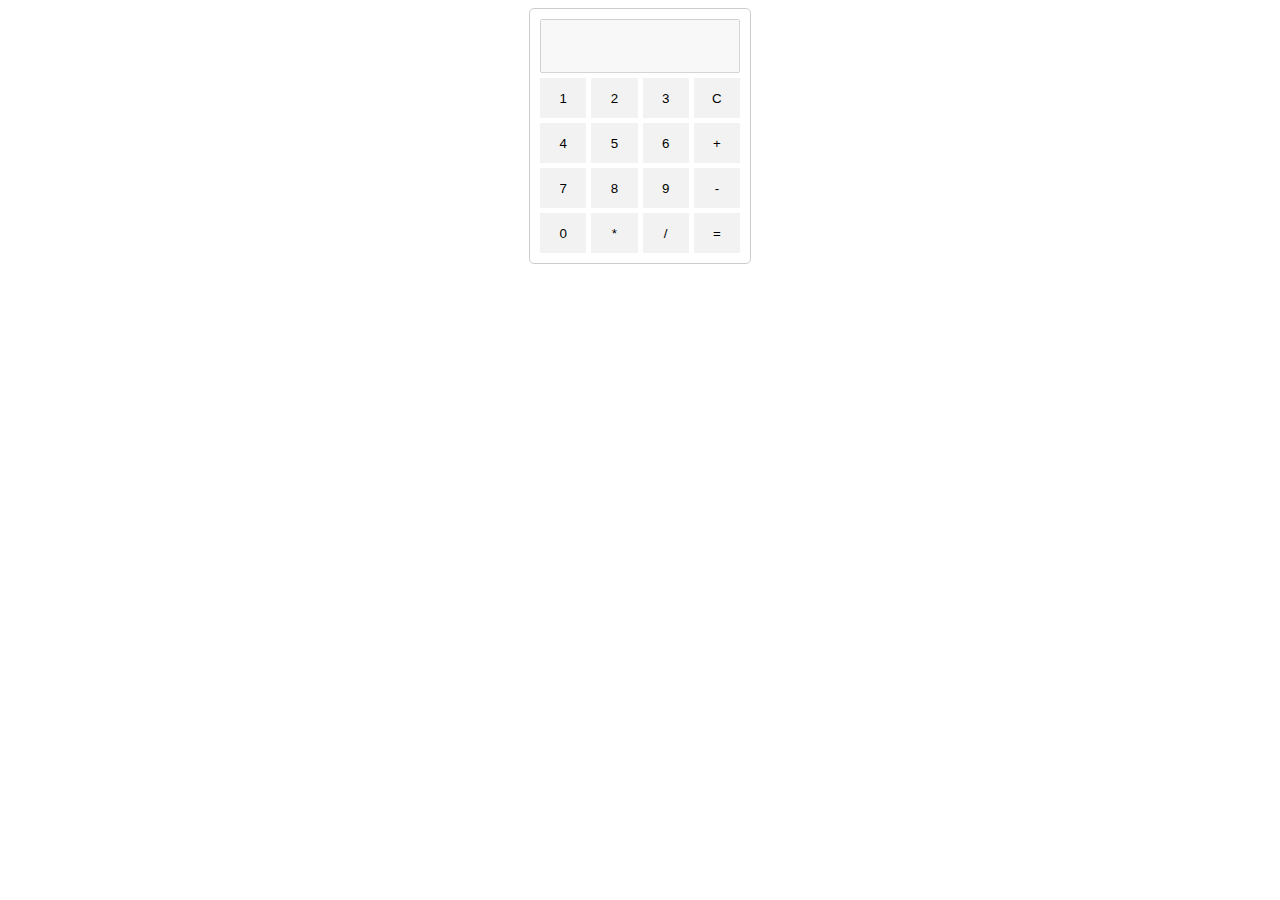
<file: Calculator/index.html>
<!DOCTYPE html>
<html lang="en">
<head>
   <meta charset="UTF-8">
   <meta name="viewport" content="width=device-width, initial-scale=1.0">
   <title>Document</title>
   <link rel="stylesheet" href="style.css">
</head>
<body>
   <div class="calculator">
      <input type="text" id="result" disabled />
      <button onclick="appendValue(1)">1</button>
      <button onclick="appendValue(2)">2</button>
      <button onclick="appendValue(3)">3</button>
      <button onclick="clearResult()">C</button>
      <button onclick="appendValue(4)">4</button>
      <button onclick="appendValue(5)">5</button>
      <button onclick="appendValue(6)">6</button>
      <button onclick="calculate()">+</button>
      <button onclick="appendValue(7)">7</button>
      <button onclick="appendValue(8)">8</button>
      <button onclick="appendValue(9)">9</button>
      <button onclick="calculate()">-</button>
      <button onclick="appendValue(0)">0</button>
      <button onclick="calculate()">*</button>
      <button onclick="calculate()">/</button>
      <button onclick="calculate()">=</button>
    </div>
    <script src="script.js"></script>
</body>
</html>
</file>
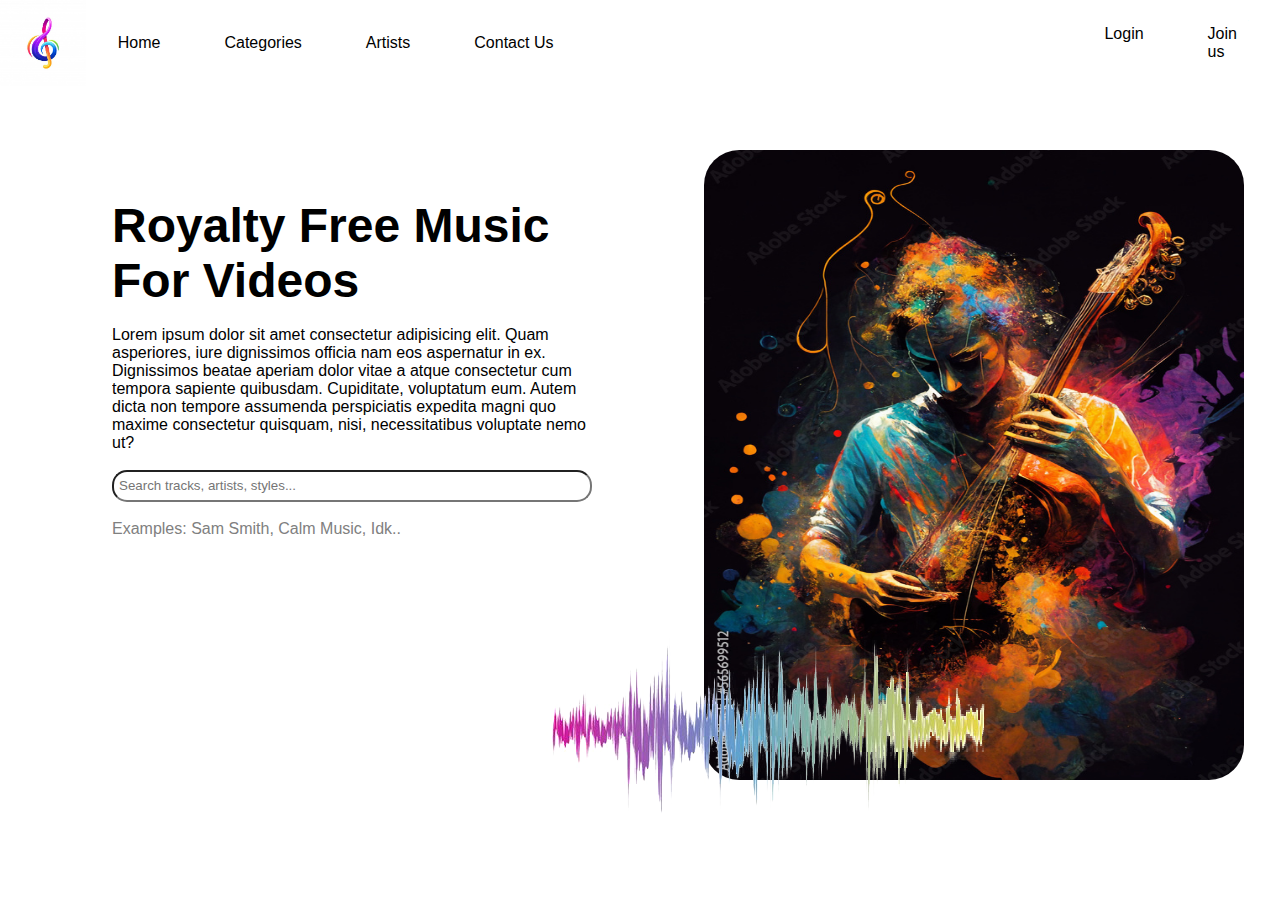
<file: Music Page/index.html>
<!DOCTYPE html>
<html lang="en">
<head>
    <meta charset="UTF-8">
    <meta name="viewport" content="width=device-width, initial-scale=1.0">
    <title>Royalty Music</title>
    <link rel="stylesheet" href="style.css">
    <link rel="shortcut icon" href="musicboy.jpg" type="image/x-icon">
</head>
<body>
    <div class="wrapper">
        <div class="container">
            <div class="navbar">
                 <div class="n1">
                    <img src="logo.jpg" id="logoimg">
                    <div class="navitem"><a href="#">Home</a></div>
                    <div class="navitem"><a href="#">Categories</a></div>
                    <div class="navitem"><a href="#">Artists</a></div>
                    <div class="navitem"><a href="#">Contact Us</a></div>
                 </div>
                 <div class="n2">
                    <div class="navitem"><a href="#">Login</a></div>
                    <div class="navitem" id="join"><a href="#">Join us</a></div>
                 </div>
            </div>

            <div class="content">
                <div class="text">
                    <h1>Royalty Free Music For Videos</h1>
                    <br>
                    <p>Lorem ipsum dolor sit amet consectetur adipisicing elit. Quam asperiores, iure dignissimos officia nam eos aspernatur in ex. Dignissimos beatae aperiam dolor vitae a atque consectetur cum tempora sapiente quibusdam. Cupiditate, voluptatum eum. Autem dicta non tempore assumenda perspiciatis expedita magni quo maxime consectetur quisquam, nisi, necessitatibus voluptate nemo ut?</p>
                    <br>
                    <div class="searchbar">
                        <input type="text"id="search" placeholder="Search tracks, artists, styles...">
                    </div>
                    <br>
                    <p class="ex">Examples: Sam Smith, Calm Music, Idk..</p>
                </div>
                <div class="pic">
                    <img src="musicboy.jpg" id="musicboy">
                    <img src="waves.png" id="waves">
                </div>
            </div>
        </div>
    </div>
</body>
</html>
</file>
<file: Calculator/style.css>
.calculator {
    display: grid;
    grid-template-columns: repeat(4, 1fr);
    grid-gap: 5px;
    max-width: 200px;
    margin: 0 auto;
    padding: 10px;
    border: 1px solid #ccc;
    border-radius: 5px;
  }
  
  .calculator input {
    grid-column: 1 / span 4;
    height: 40px;
    padding: 5px;
    text-align: right;
  }
  
  .calculator button {
    height: 40px;
    background-color: #f2f2f2;
    border: none;
    cursor: pointer;
  }
  
  .calculator button:hover {
    background-color: #e2e2e2;
  }
</file>
<file: Music Page/style.css>
*{
    margin: 0px;
    padding: 0px;
    box-sizing: border-box;
    font-family: Arial, Helvetica, sans-serif;
}

.wrapper{
    height: 100%;
    width: 100%;
}
.navbar{
    display: flex;
    justify-content: space-between;
    align-items: center;
}
.n1{
    display: flex;
    justify-content: baseline;
    align-items: center;
}
.n2{
    display: flex;
    
}
.navitem{
    padding-left: 2rem;
    padding-right: 2rem;
}
.navitem a{
    color: black;
    text-decoration: none;
    font-family: Arial, Helvetica, sans-serif;
}
#logoimg{
    width: 8%;
}

.content{
    display: flex;
    padding: 2rem;
    
    position: relative;
}
.text{
    padding: 5rem;
}
.pic{
    padding: 2rem;
}
#musicboy{
    border-radius: 35px;
    height: 70vh;
    width: 60vh;
}
#waves{
    position: absolute;
    right: 17rem;
    bottom: 0rem;
}
h1{
    font-size: 3rem;
}
#search{
    width: 30rem;
    height: 2rem;
    border-radius: 15px;
}
:placeholder-shown{
    padding: 5px;
}

.ex{
    color: gray;
}
.navitem:hover{
    text-decoration: underline;
}
</file>
